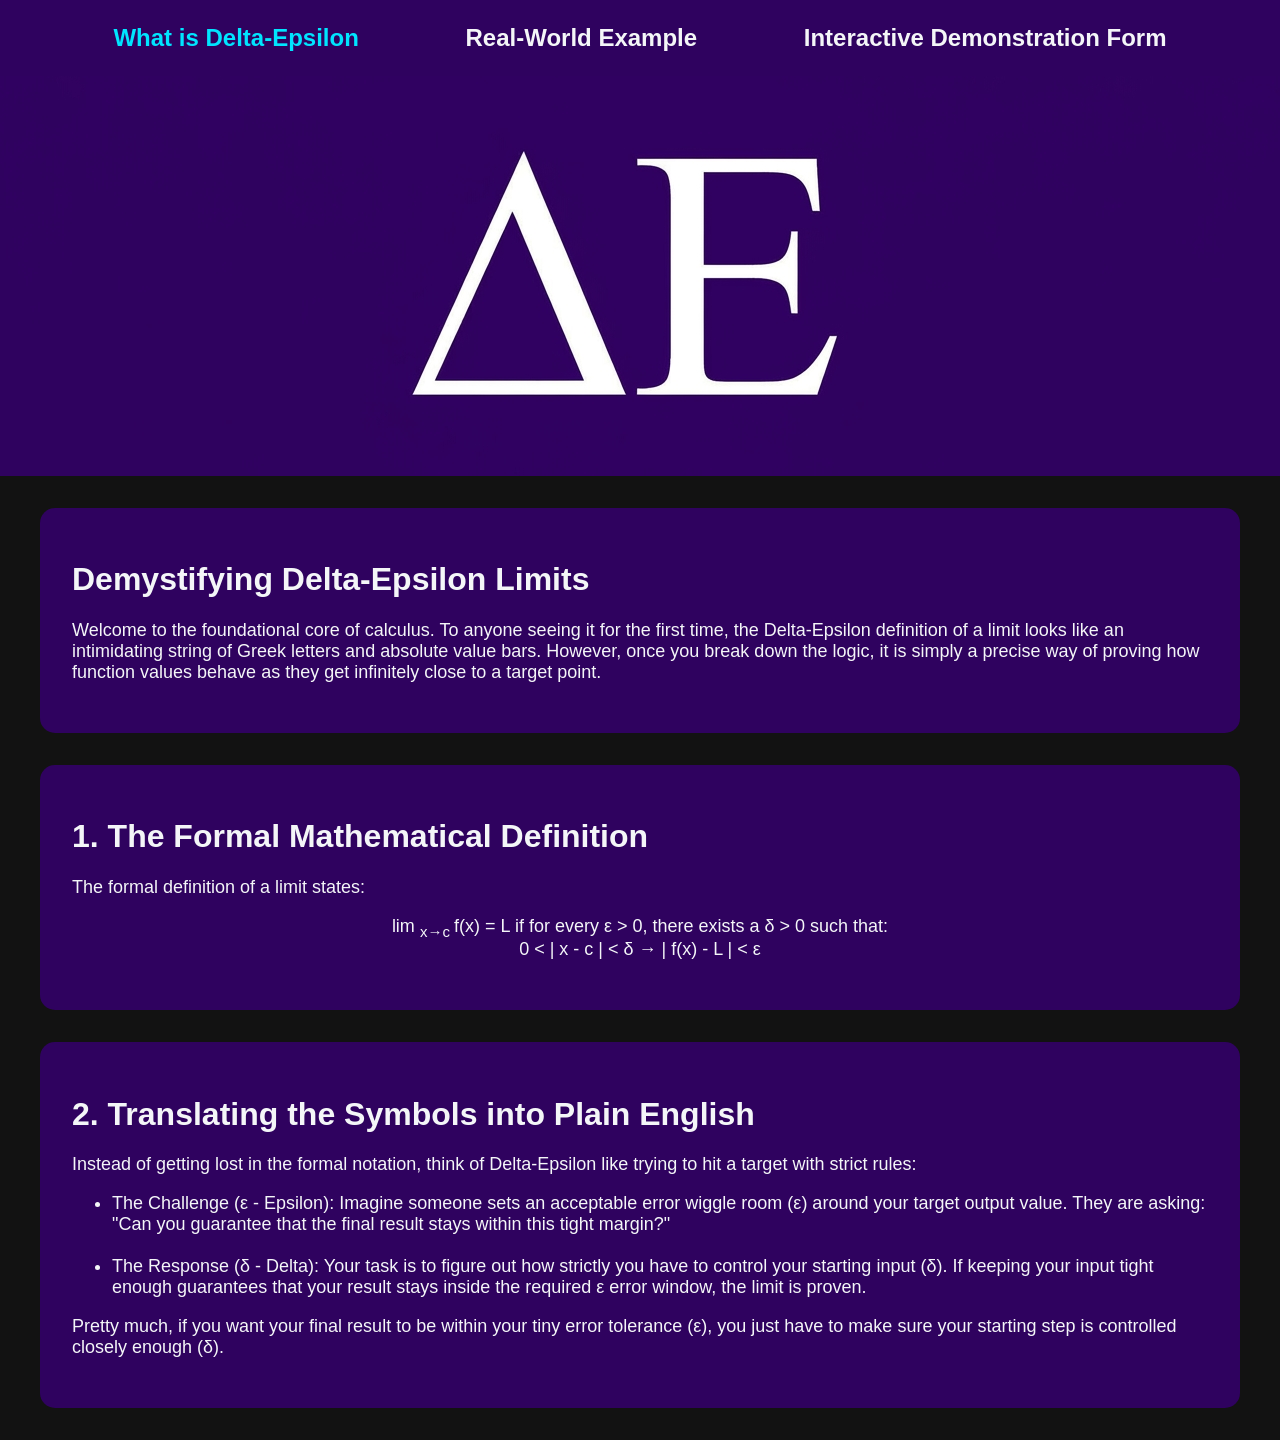
<file: index.html>
<!DOCTYPE html>
<html>
    <head>
        <meta charset="UTF-8">
        <meta name="viewport" content="width=device-width, initial-scale=1.0">
        <title> Delta-Epsilon | Home </title>
        <link rel="stylesheet" href="style.css">
    </head>
    <body>
        <header>
                <nav>
                    <a href="index.html" class="active"> What is Delta-Epsilon </a>
                    <a href="example.html"> Real-World Example </a>
                    <a href="form.html"> Interactive Demonstration Form </a>
                </nav>
        </header>

        <section class="pagetop"></section>  
            <div class="container">
                <div class="info">
                    <h1> Demystifying Delta-Epsilon Limits </h1>
                    <p> Welcome to the foundational core of calculus. To anyone seeing it for the first time, the Delta-Epsilon definition of a limit looks like an intimidating string of Greek letters and absolute value bars. However, once you break down the logic, it is simply a precise way of proving how function values behave as they get infinitely close to a target point. </p>
                </div>
            </div>

            <div class="container">
                <div class="info">
                    <h1> 1. The Formal Mathematical Definition </h1>
                    <p> The formal definition of a limit states: </p>
                    <center><p> lim <sub> x&rarr;c </sub> f(x) = L if for every &epsilon; > 0, there exists a &delta; > 0 such that: <br> 0 < | x - c | < &delta; &rarr; | f(x) - L | < &epsilon; </p></center>
                </div>
            </div>
            <div class="container">
                <div class="info">
                    <h1> 2. Translating the Symbols into Plain English </h1>
                    <p> Instead of getting lost in the formal notation, think of Delta-Epsilon like trying to hit a target with strict rules: </p>
                    <ul>
                        <li> The Challenge (&epsilon; - Epsilon): Imagine someone sets an acceptable error wiggle room (&epsilon;) around your target output value. They are asking: "Can you guarantee that the final result stays within this tight margin?" </li><br>
                        <li> The Response (&delta; - Delta): Your task is to figure out how strictly you have to control your starting input (&delta;). If keeping your input tight enough guarantees that your result stays inside the required &epsilon; error window, the limit is proven. </li>
                    </ul>
                    <p> Pretty much, if you want your final result to be within your tiny error tolerance (&epsilon;), you just have to make sure your starting step is controlled closely enough (&delta;). </p>
                </div>
            </div>
    </body>
</html>
</file>
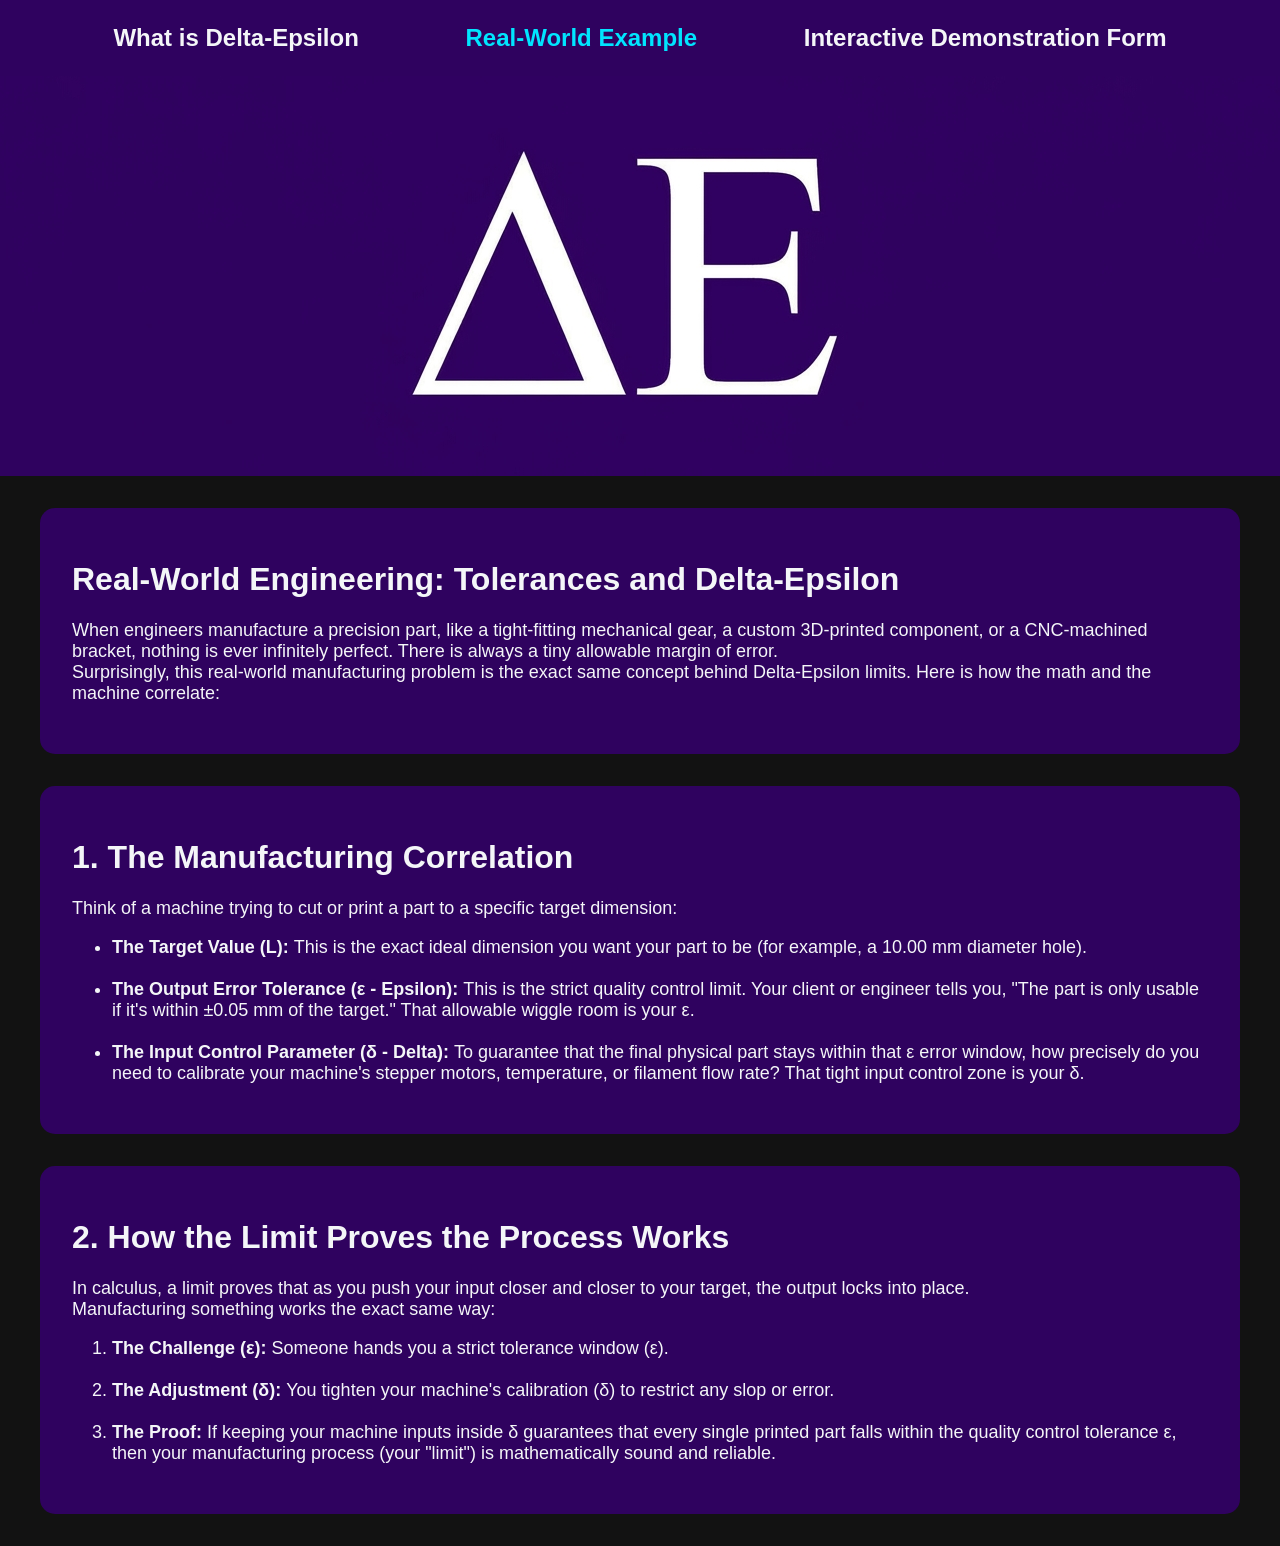
<file: example.html>
<!DOCTYPE html>
<html>
    <head>
        <meta charset="UTF-8">
        <meta name="viewport" content="width=device-width, initial-scale=1.0">
        <title> Delta-Epsilon | Example </title>
        <link rel="stylesheet" href="style.css">
    </head>
    <body>
        <header>
            <nav>
                <a href="index.html"> What is Delta-Epsilon </a>
                <a href="example.html" class="active"> Real-World Example </a>
                <a href="form.html"> Interactive Demonstration Form </a>
            </nav>
        </header>
        <section class="pagetop"> </section>
        <div class="container">
            <div class="info">
                <h1> Real-World Engineering: Tolerances and Delta-Epsilon </h1>
                <p> When engineers manufacture a precision part, like a tight-fitting mechanical gear, a custom 3D-printed component, or a CNC-machined bracket, nothing is ever infinitely perfect. There is always a tiny allowable margin of error. <br> Surprisingly, this real-world manufacturing problem is the exact same concept behind Delta-Epsilon limits. Here is how the math and the machine correlate: </p>
            </div>
        </div>
        <div class="container">
            <div class="info">
                <h1> 1. The Manufacturing Correlation </h1>
                <p> Think of a machine trying to cut or print a part to a specific target dimension: </p>
                <ul>
                    <li><strong> The Target Value (L): </strong> This is the exact ideal dimension you want your part to be (for example, a 10.00 mm diameter hole). </li><br>
                    <li><strong> The Output Error Tolerance (&epsilon; - Epsilon): </strong> This is the strict quality control limit. Your client or engineer tells you, "The part is only usable if it's within &plusmn;0.05 mm of the target." That allowable wiggle room is your &epsilon;. </li><br>
                    <li><strong> The Input Control Parameter (&delta; - Delta): </strong> To guarantee that the final physical part stays within that &epsilon; error window, how precisely do you need to calibrate your machine's stepper motors, temperature, or filament flow rate? That tight input control zone is your &delta;. </li>
                </ul>
            </div>
        </div>
        <div class="container">
            <div class="info">
                <h1> 2. How the Limit Proves the Process Works </h1>
                <p> In calculus, a limit proves that as you push your input closer and closer to your target, the output locks into place. <br> Manufacturing something works the exact same way: </p>
                <ol>
                    <li><strong> The Challenge (&epsilon;): </strong> Someone hands you a strict tolerance window (&epsilon;). </li><br>
                    <li><strong> The Adjustment (&delta;): </strong> You tighten your machine's calibration (&delta;) to restrict any slop or error. </li><br>
                    <li><strong> The Proof: </strong> If keeping your machine inputs inside &delta; guarantees that every single printed part falls within the quality control tolerance &epsilon;, then your manufacturing process (your "limit") is mathematically sound and reliable. </li>
                </ol>
            </div>
        </div>
    </body>
</html>
</file>
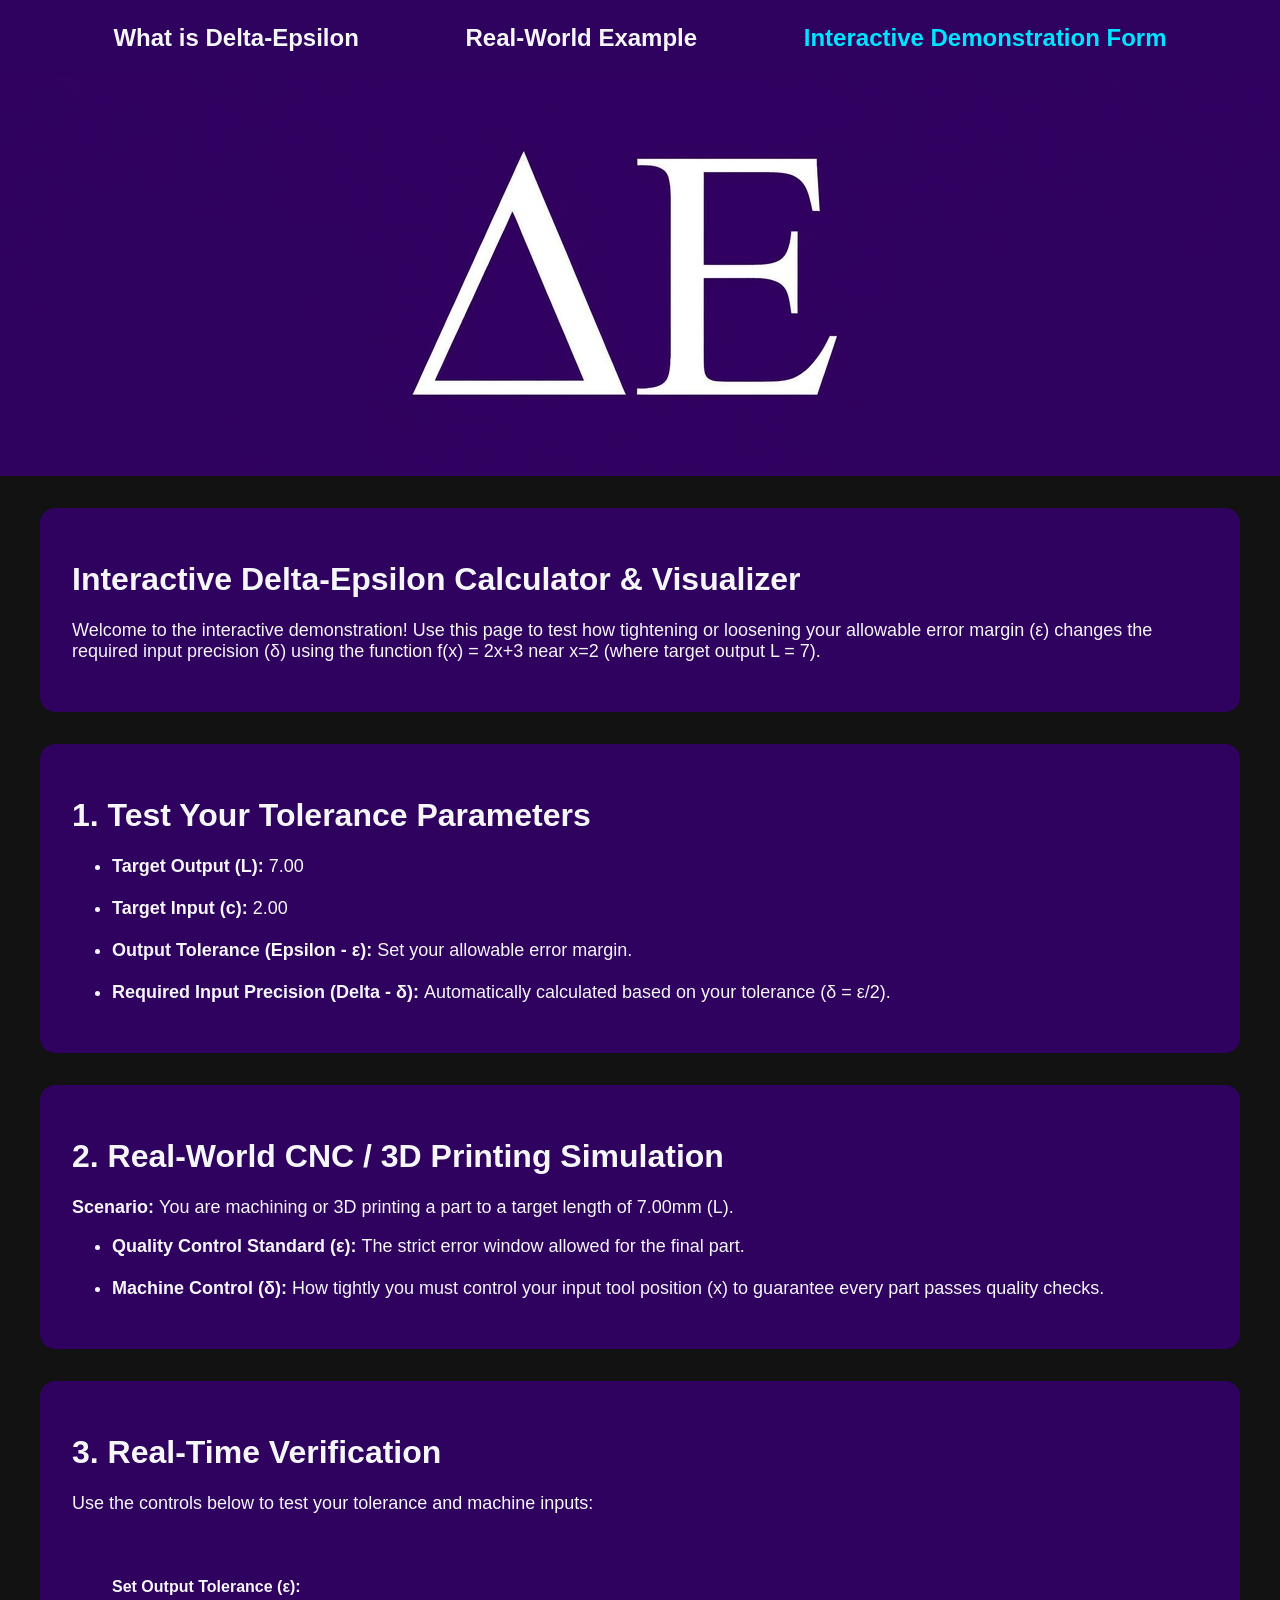
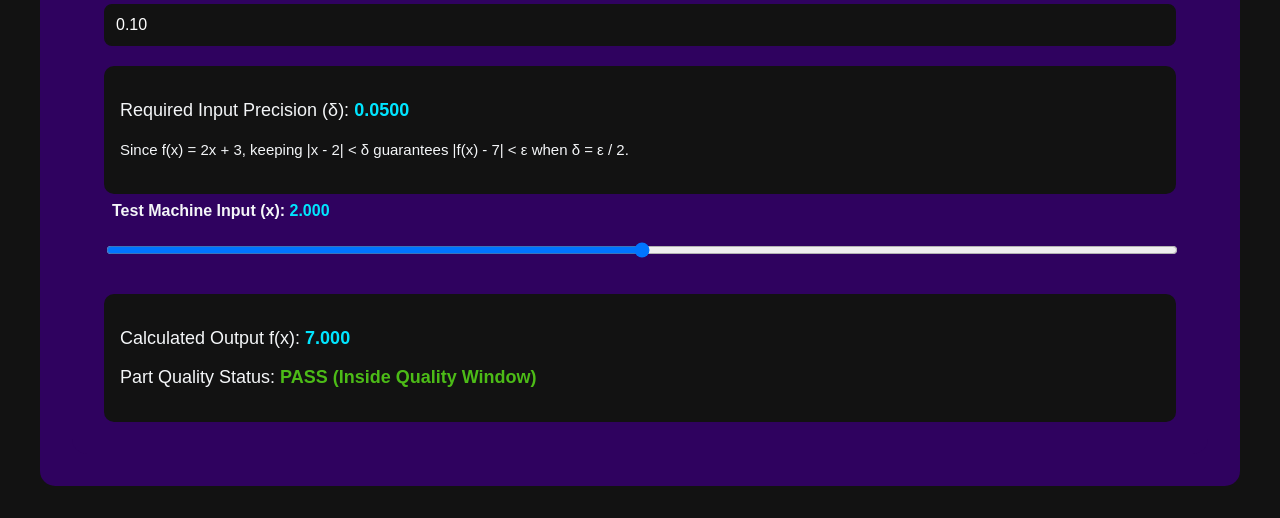
<file: form.html>
<!DOCTYPE html>
<html>
    <head>
        <meta charset="UTF-8">
        <meta name="viewport" content="width=device-width, initial-scale=1.0">
        <title> Delta-Epsilon | Form </title>
        <link rel="stylesheet" href="style.css">
        <script src="script.js" defer></script>
    </head>
    <body>
        <header>
            <nav>
                <a href="index.html"> What is Delta-Epsilon </a>
                <a href="example.html"> Real-World Example </a>
                <a href="form.html" class="active"> Interactive Demonstration Form </a>
            </nav>
        </header>
        <section class="pagetop"></section>
        <div class="container">
            <div class="info">
                <h1> Interactive Delta-Epsilon Calculator & Visualizer </h1>
                <p> Welcome to the interactive demonstration! Use this page to test how tightening or loosening your allowable error margin (&epsilon;) changes the required input precision (&delta;) using the function f(x) = 2x+3 near x=2 (where target output L = 7). </p>
            </div>
        </div>
        <div class="container">
            <div class="info">
                <h1> 1. Test Your Tolerance Parameters </h1>
                <ul>
                    <li><strong> Target Output (L): </strong> 7.00 </li><br>
                    <li><strong> Target Input (c): </strong> 2.00 </li><br>
                    <li><strong> Output Tolerance (Epsilon - &epsilon;): </strong> Set your allowable error margin. </li><br>
                    <li><strong> Required Input Precision (Delta - &delta;): </strong> Automatically calculated based on your tolerance (&delta; = &epsilon;/2). </li>
                </ul>
            </div>
        </div>
        <div class="container">
            <div class="info">
                <h1> 2. Real-World CNC / 3D Printing Simulation </h1> 
                <p><strong> Scenario: </strong> You are machining or 3D printing a part to a target length of 7.00mm (L). </p>
                <ul>
                    <li><strong> Quality Control Standard (&epsilon;): </strong> The strict error window allowed for the final part. </li><br>
                    <li><strong> Machine Control (&delta;): </strong> How tightly you must control your input tool position (x) to guarantee every part passes quality checks. </li>
                </ul>
            </div>
        </div>
        <div class="container">
            <div class="info">
                <h1> 3. Real-Time Verification </h1>
                <p> Use the controls below to test your tolerance and machine inputs: </p>
                <div class="math-section">
                    <div class="epsilon-input">
                        <label for="epsilon"> Set Output Tolerance (&epsilon;): </label>
                        <input type="number" id="epsilon" value="0.10" step="0.01" min="0.01">
                    </div>

                    <div class="results">
                        <p> Required Input Precision (&delta;): <strong id="deltaResult" style="color: #00E5FF;"> 0.0500 </strong></p>
                        <p><small> Since f(x) = 2x + 3, keeping |x - 2| < &delta; guarantees |f(x) - 7| < &epsilon; when &delta; = &epsilon; / 2.</small></p>
                    </div>

                    <div class="epsilon-input">
                        <label for="xValue"> Test Machine Input (x): <span id="display" style="color: #00E5FF;"> 2.000 </span></label>
                        <input type="range" id="xValue" min="1.50" max="2.50" step="0.005" value="2.00">
                    </div>

                    <div class="results">
                        <p> Calculated Output f(x): <strong id="fxResult" style="color: #00E5FF;"> 7.000 </strong></p>
                        <p> Part Quality Status: <span id="indicator" class="status-pass"> PASS (Inside Quality Window) </span></p>
                    </div>
                </div>
            </div>
        </div>
    </body>
</html>
</file>
<file: style.css>
* {
    font-family: 'Segoe Ul', Tahoma, Geneva, Verdana, sans-serif;
}

body {
    margin: 0;
    background-color: #121212;
    color: #333;
}

header {
    background-color: #2f025f;
    color: #fff;
    padding: 24px;
    position: sticky;
    text-align: center;
    top: 0;
}

nav a {
    color: #f4f6f8;
    text-decoration: none;
    margin: 24px 50px;
    font-weight: 800;
    font-size: 24px;
}

nav a.active:hover {
    color: #f4f6f8;
}

nav a.active, nav a:hover {
    color: #00E5FF;
}

.pagetop {
    background-image: url("image1.jpg");
    background-repeat: no-repeat;
    background-position: center;
    height: 400px;
    width: 100%;
}

.container {
    max-width: 1200px;
    margin: 32px auto;
    padding: 0 16px;
    position: center;
}

.info {
    background: #2f025f;
    padding: 32px;
    border-radius: 15px;
}

h1 {
    color: #f4f6f8;
}

p, ul, ol, label {
    color: #f4f6f8;
    font-size: 18px;
}

.math-section {
    background-color: #2f025f;
    padding: 32px;
    border-radius: 15px;
    margin-top: 24px;
}

.epsilon-input {
    margin-bottom: 20px;
}

.math-section label {
    display: block;
    color: #f4f6f8;
    font-size: 16px;
    font-weight: bold;
    margin: 8px;
}

.math-section input[type="number"], .math-section input[type="range"] {
    width: 100%;
    padding: 10px;
    border-radius: 8px;
    border: 2px solid #121212;
    background-color: #121212;
    font-size: 16px;
    box-sizing: border-box;
    color: #ffffff;
}

.results {
    background-color: #121212;
    padding: 16px;
    border-radius: 10px;
}

.status-pass {
    color: #4CBB17;
    font-weight: bold;
}

.status-fail {
    color: #ff0000;
    font-weight: bold;
}
</file>
